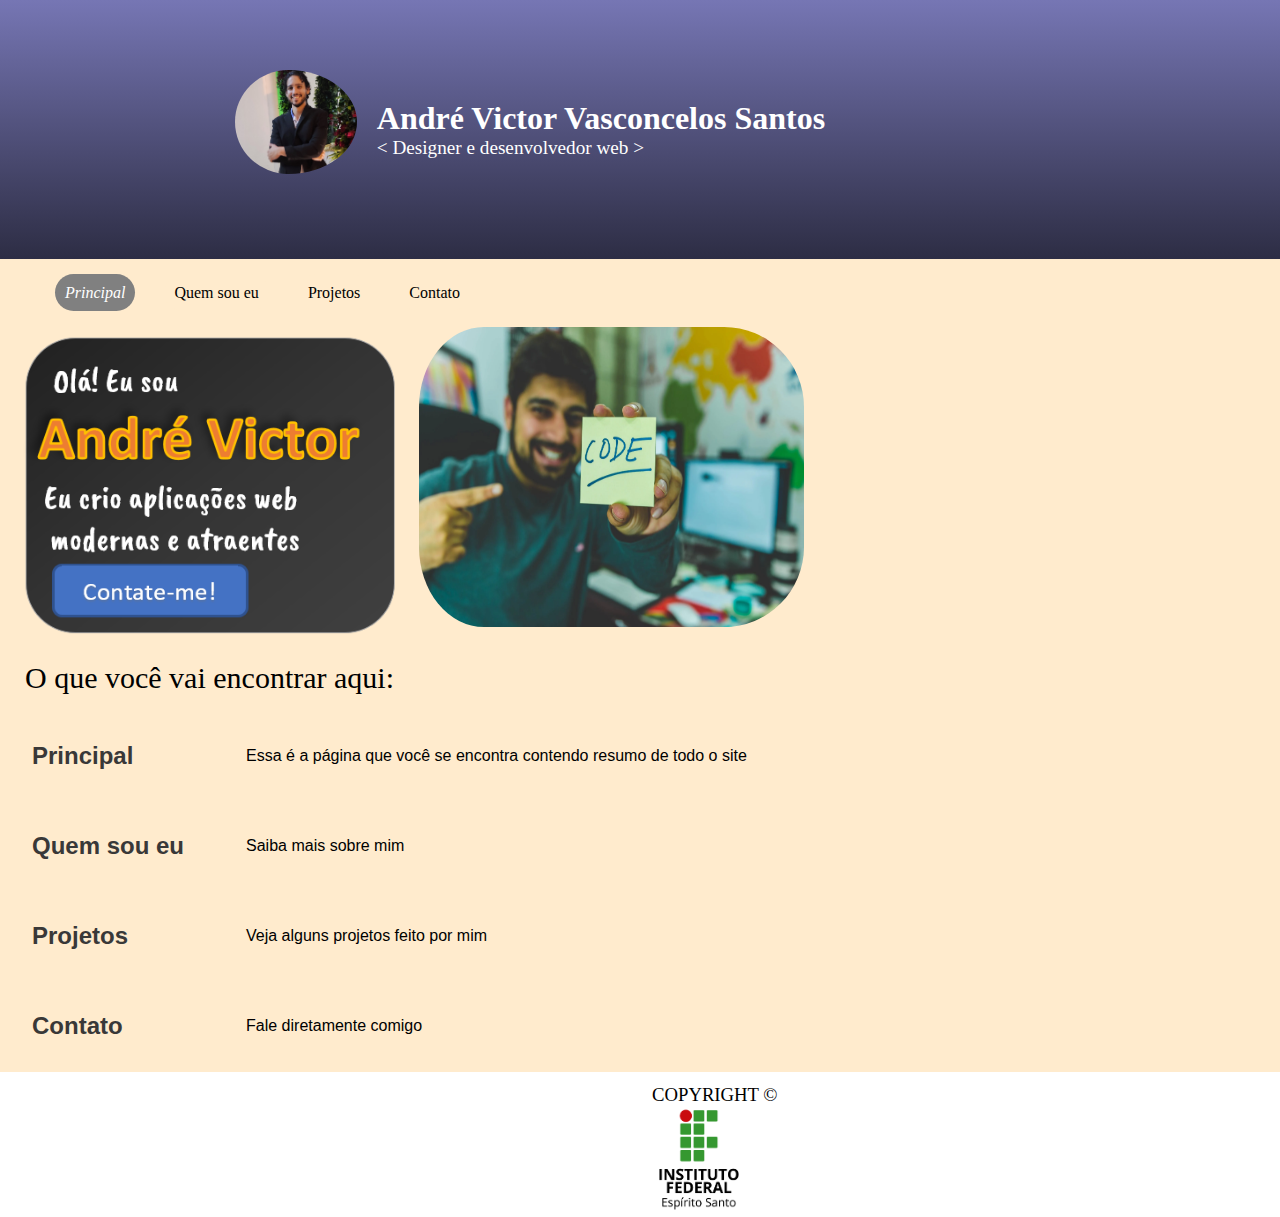
<file: index.html>
<!DOCTYPE html>
<html lang="pt-br">
<head>
    <meta charset="UTF-8">
    <meta http-equiv="X-UA-Compatible" content="IE=edge">
    <meta name="viewport" content="width=device-width, initial-scale=1.0">
    <title>Currículo ON</title>
    <link rel="stylesheet" href="style.css">

    <!-- <img src="imagens_atividade_semana1/foto minha (1)1 (1) cut.jpg" alt="foto pessoal">-->
</head>
<body>

<div class="container">
<img src="imagens_atividade_semana1/foto minha (1)1 (1) cut.jpg" alt="foto pessoal">

<h1>André Victor Vasconcelos Santos</h1>
       
<h2>&lt; Designer e desenvolvedor web &gt;</h2>
</div>

    
    <header>
        <nav>
        <a href="index.html"><i>Principal</i></a>
        <a style="background-color: blanchedalmond ; color: black;" href ="QuemSouEu.html">Quem sou eu</a>
        <a style="background-color: blanchedalmond ; color: black;" href="projetos.html">Projetos</a>
        <a style="background-color: blanchedalmond ; color: black;" href="contato.html">Contato</a>
    </nav>
  </header>


  <main>


<a href="contato.html"><img style="width: 400px ;" src="imagens_semana2/Captura de tela 2022-10-12 174719.png" alt=""></a>

<img style="width: 400px ; height: 300px;" class="pessoa" src="imagens_semana2/pessoa.jpg" alt="">

    

<h3 style="font-size:30px ;"><b>O que você vai encontrar aqui:</b></h3>

<table>
   <tr>
       
       <td class="editar">
           Principal  
       </td>
       
       <td>Essa é a página que você se encontra contendo resumo de todo o site</td>

     </tr> 


     <tr>
       
        <td class="editar">
            Quem sou eu  
        </td>
        
        <td>Saiba mais sobre mim</td>
        
      </tr>

      <tr>
       
        <td class="editar">
            Projetos
        </td>
        
        <td>Veja alguns projetos feito por mim</td>
        
      </tr>

      <tr>
       
        <td class="editar">
            Contato
        </td>
        
        <td>Fale diretamente comigo</td>
        
      </tr>

    
</table>

  </main>
  
</body>

<footer>
  <h3 class="copy">COPYRIGHT ©</h3>
  <img class="footer" src="imagens_atividade_semana1/ifes.png" alt="">
</footer>
</html>
</file>
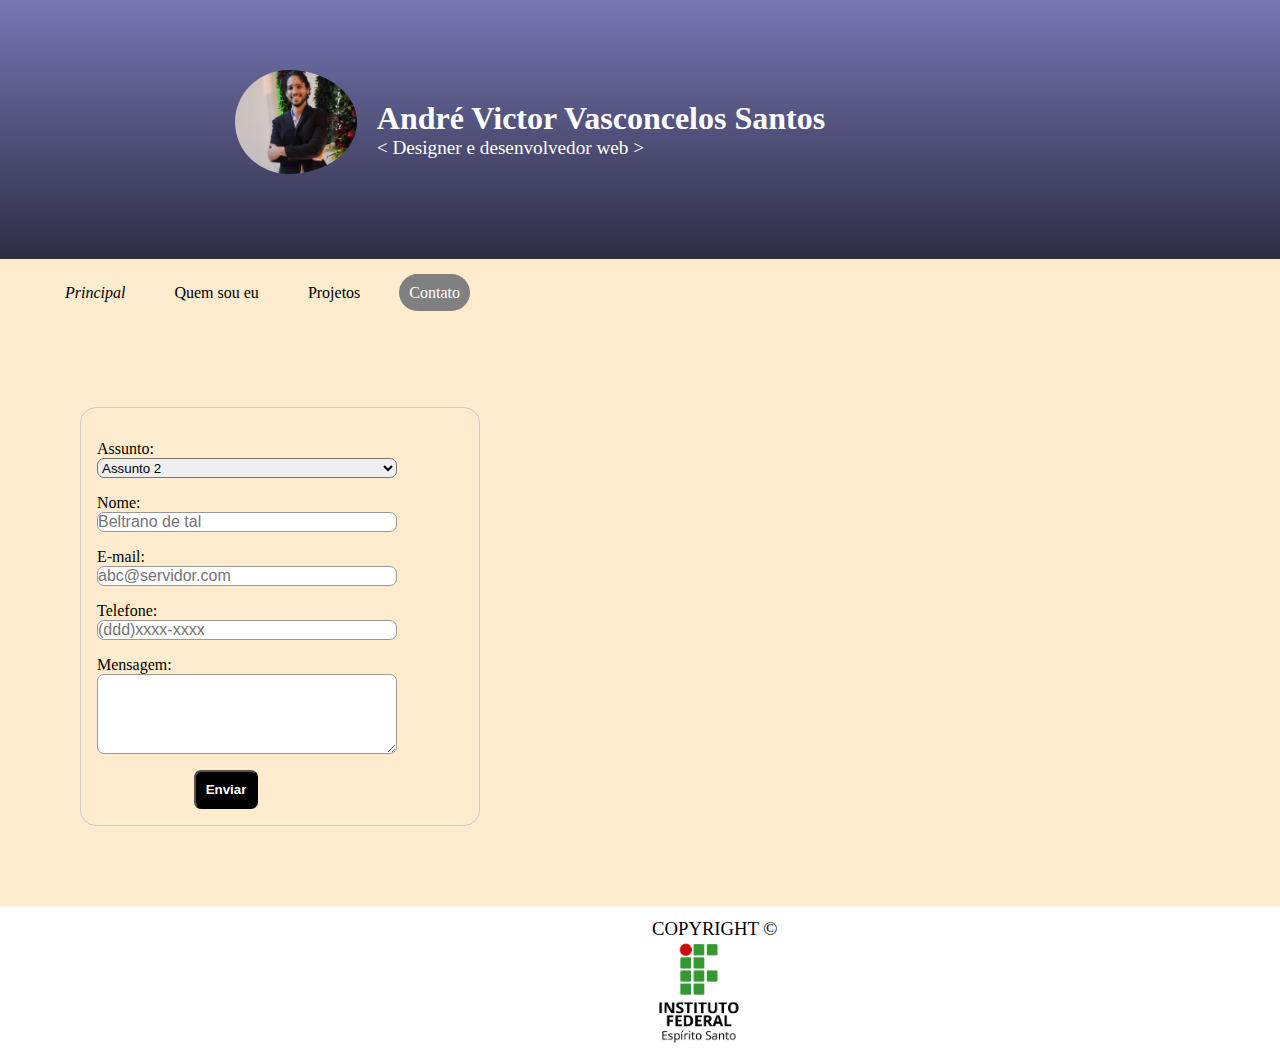
<file: contato.html>
<!DOCTYPE html>
<html lang="pt-br">
<head>
    <meta charset="UTF-8">
    <meta http-equiv="X-UA-Compatible" content="IE=edge">
    <meta name="viewport" content="width=device-width, initial-scale=1.0">
    <title>Currículo ON</title>
    <link rel="stylesheet" href="style.css">

</head>
<body>

<div class="container">
<img src="imagens_atividade_semana1/foto minha (1)1 (1) cut.jpg" alt="foto pessoal">

<h1>André Victor Vasconcelos Santos</h1>
       
<h2>&lt; Designer e desenvolvedor web &gt;</h2>
</div>

    
    <header>
        <nav>
        <a style="background-color: blanchedalmond ; color: black;" href="index.html"><i>Principal</i></a>
        <a style="background-color: blanchedalmond ; color: black;"  href ="QuemSouEu.html">Quem sou eu</a>
        <a style="background-color: blanchedalmond ; color: black;" href="projetos.html">Projetos</a>
        <a href="contato.html">Contato</a>
    </nav>
  </header>

<body>
 
    <form action="/pagina-processa-dados-do-form" method="post">
        <div>
        
        </div>
        <div>
            <label for="nome">Assunto:</label> <br>
            <select name="select">
                <option value="valor1">Assunto 1</option>
                <option value="valor2" selected>Assunto 2</option>
                <option value="valor3"> Assunto 3</option>
              </select>
        </div>
        <div>
            <label for="nome">Nome:</label>
            <input type="text" id="nome" placeholder="Beltrano de tal"/>
        </div>
        <div>
            <label for="email">E-mail:</label>
            <input type="email" id="email"
            placeholder="abc@servidor.com" />
        </div>
        <div>
            <label for="email">Telefone:</label>
            <input type="email" id="telefone" placeholder="(ddd)xxxx-xxxx" />
        </div>

        <div>
            <label for="msg">Mensagem:</label>
            <textarea id="msg"></textarea>
        </div>

        <div class="button">
            <button type="submit">Enviar</button>
        </div>
    </form>


    </body>

<footer>
  <h3 class="copy">COPYRIGHT ©</h3>
  <img class="footer" src="imagens_atividade_semana1/ifes.png" alt="">
</footer>

</html>
</file>
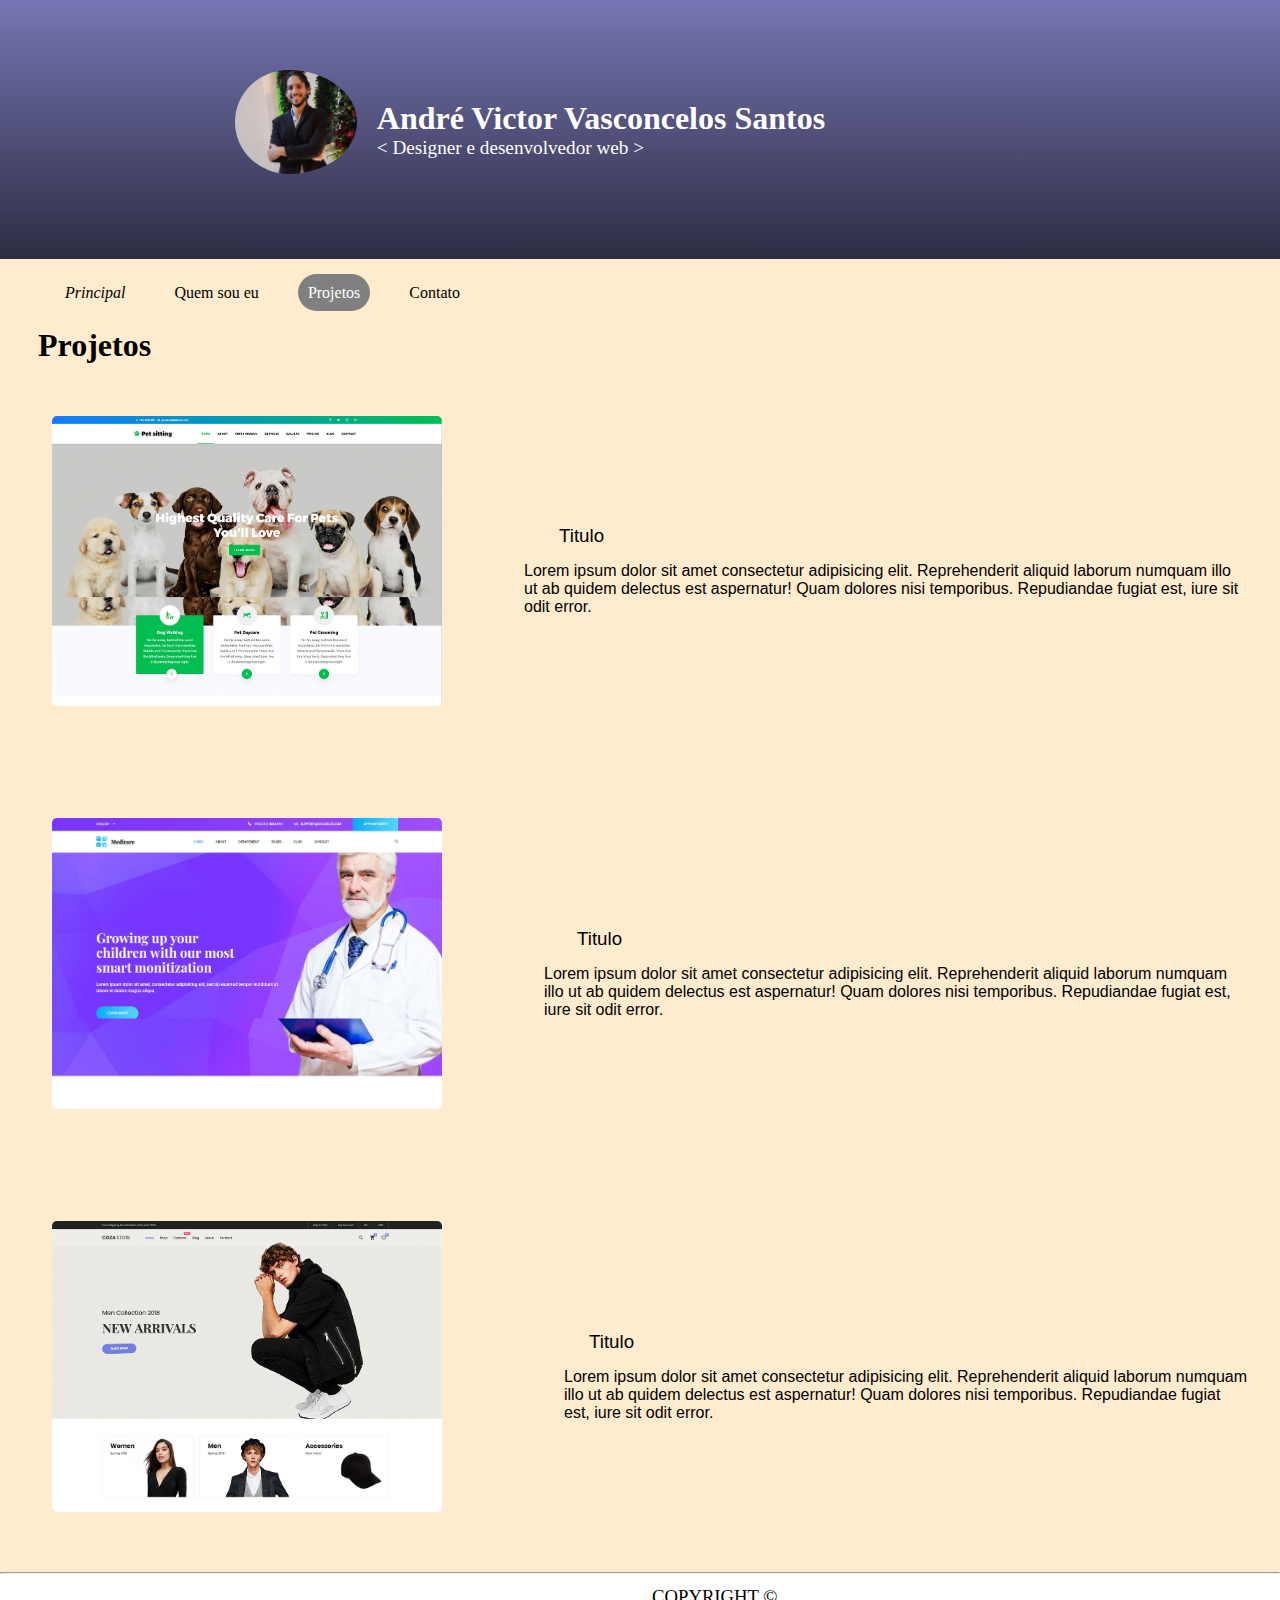
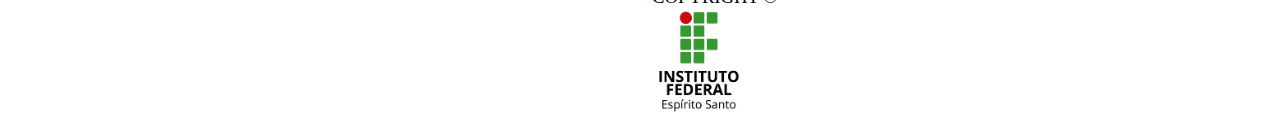
<file: projetos.html>
<!DOCTYPE html>
<html lang="pt-br">
<head>
    <meta charset="UTF-8">
    <meta http-equiv="X-UA-Compatible" content="IE=edge">
    <meta name="viewport" content="width=device-width, initial-scale=1.0">
    <title>Currículo ON</title>
    <link rel="stylesheet" href="style.css">

</head>
<body>

<div class="container">
<img src="imagens_atividade_semana1/foto minha (1)1 (1) cut.jpg" alt="foto pessoal">

<h1>André Victor Vasconcelos Santos</h1>
       
<h2>&lt; Designer e desenvolvedor web &gt;</h2>
</div>

    
    <header>
        <nav>
        <a style="background-color: blanchedalmond ; color: black;" href="index.html"><i>Principal</i></a>
        <a style="background-color: blanchedalmond ; color: black;"  href ="QuemSouEu.html">Quem sou eu</a>
        <a href="projetos.html">Projetos</a>
        <a style="background-color: blanchedalmond ; color: black;" href="contato.html">Contato</a>
    </nav>
  </header>

<body>
    
      <h1 style="margin-left: 38px ;" class="qsoueu">Projetos </h1>


      <table style="display: inline-block;">
        <tr>
            
            <td>
                    <img style="width: 430px ;" class="projeto" src="imagens_semana2/projeto1.jpg" alt="site android">
            </td>

            <td>  
                <p>
                   <h3 style="margin-left: 10px; text-align: left; "><b>Titulo</b></h3> 
                    Lorem ipsum dolor sit amet consectetur adipisicing elit. Reprehenderit aliquid laborum numquam illo ut ab quidem delectus est aspernatur! Quam dolores nisi temporibus. Repudiandae fugiat est, iure sit odit error.</p> 
             </td>

        </tr> 
    
    </table>
    
    <table style="display: inline-block;">
        <tr>
            
            <td>
                <img style="width: 430px ;" class="projeto" src="imagens_semana2/projeto2.jpg" alt="site android">
            </td>

            <td>  
                <h3 style="margin-left: 28px ;"><b>Titulo</b></h3>
                <p style="margin-left: 20px ;"> Lorem ipsum dolor sit amet consectetur adipisicing elit. Reprehenderit aliquid laborum numquam illo ut ab quidem delectus est aspernatur! Quam dolores nisi temporibus. Repudiandae fugiat est, iure sit odit error.</p> 
             </td>

        </tr> 
    
    </table>
  
    <table style="display: inline-block;">
        <tr>
            
            <td>
                <img style="width: 430px ;" class="projeto" src="imagens_semana2/projeto3.jpg" alt="site android">

            </td>

            <td>  
                <h3 style="margin-left: 40px ;"><b>Titulo</b></h3>
                <p style="margin-left: 40px ;">Lorem ipsum dolor sit amet consectetur adipisicing elit. Reprehenderit aliquid laborum numquam illo ut ab quidem delectus est aspernatur! Quam dolores nisi temporibus. Repudiandae fugiat est, iure sit odit error.</p> 
             </td>

        </tr> 
    
    </table>
  

</body>

<hr>

<footer>
    <h3 class="copy">COPYRIGHT ©</h3>
    <img class="footer" src="imagens_atividade_semana1/ifes.png" alt="">
  </footer>

  </html>
</file>
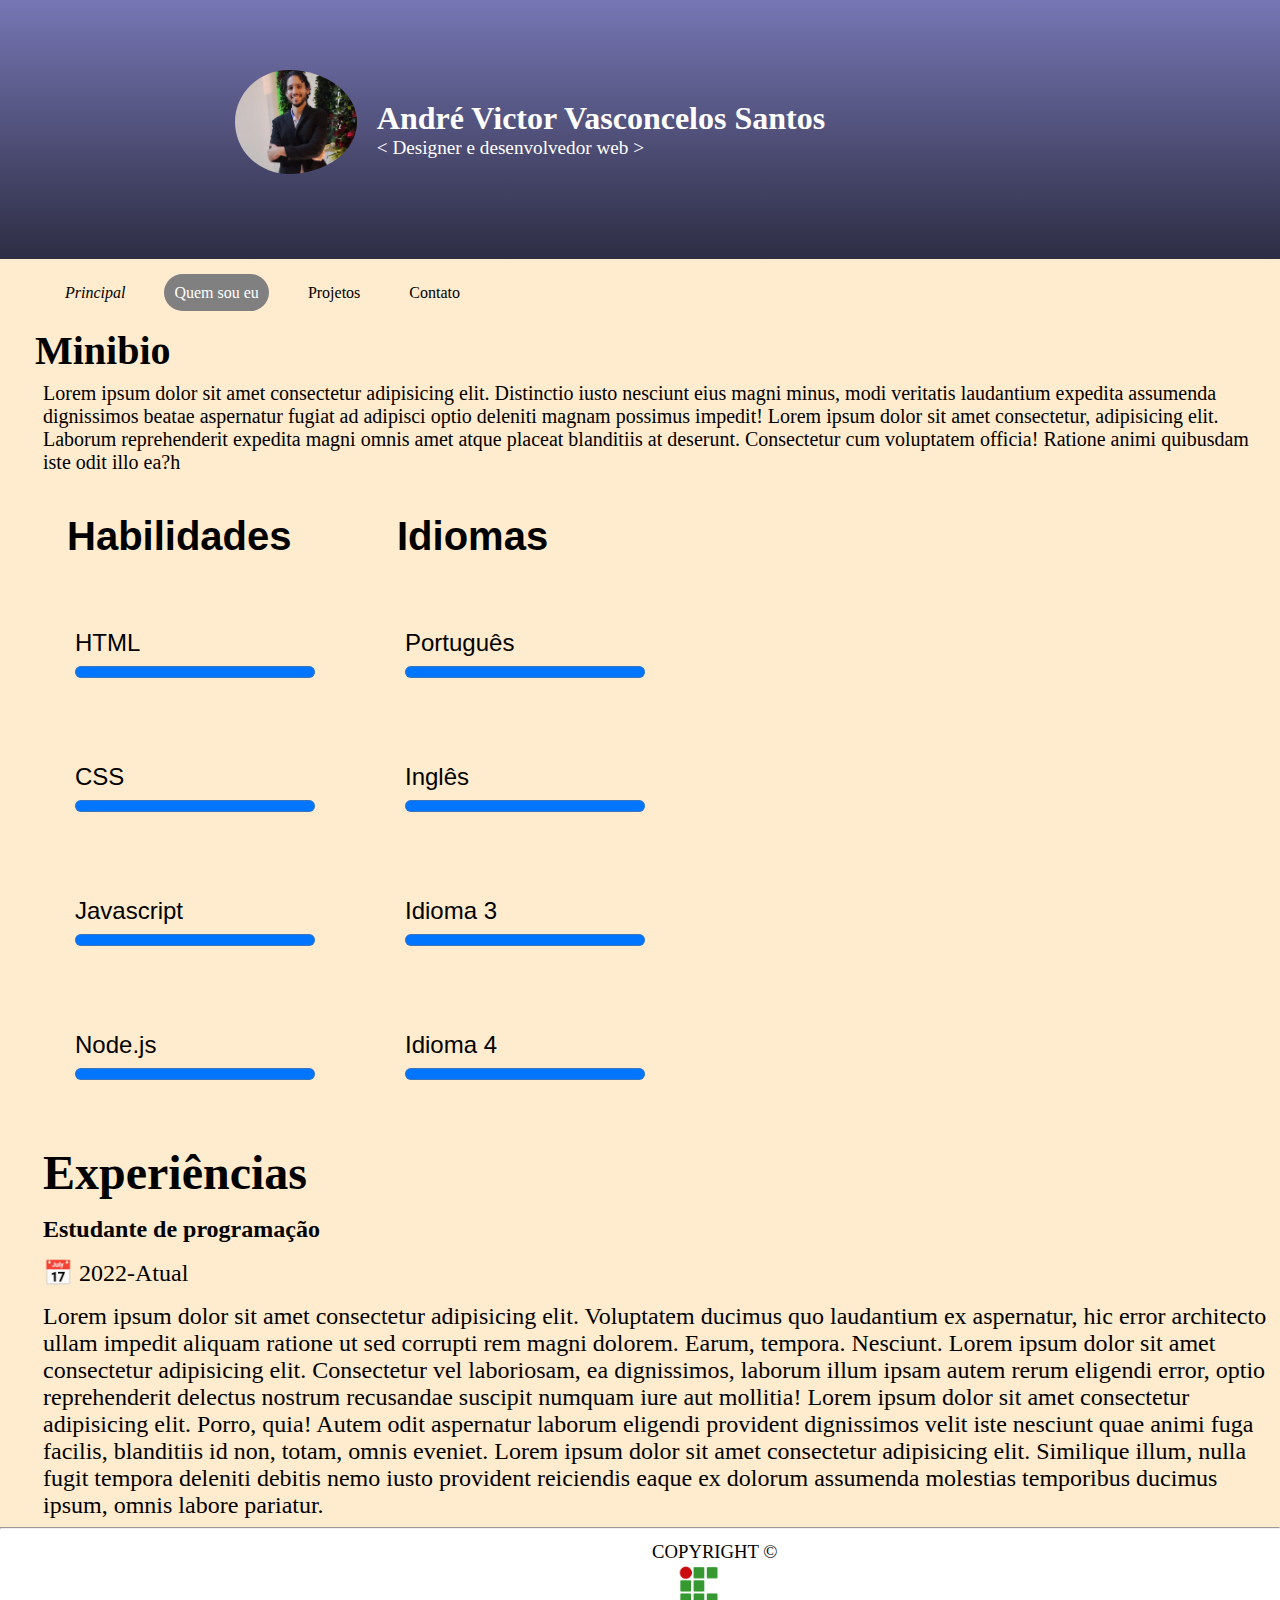
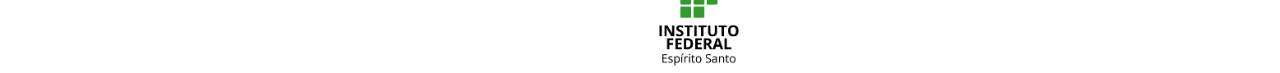
<file: QuemSouEu.html>
<!DOCTYPE html>
<html lang="pt-br">
<head>
    <meta charset="UTF-8">
    <meta http-equiv="X-UA-Compatible" content="IE=edge">
    <meta name="viewport" content="width=device-width, initial-scale=1.0">
    <title>Currículo ON</title>
    <link rel="stylesheet" href="style.css">

</head> 

<body>

<div class="container">

<img  src="imagens_atividade_semana1/foto minha (1)1 (1) cut.jpg" alt="foto pessoal">

<h1>André Victor Vasconcelos Santos</h1>
       
<h2>&lt; Designer e desenvolvedor web &gt;</h2>
</div>
        <header>
        <nav >
        <a style="background-color: blanchedalmond ; color: black;" href="index.html"><i>Principal</i></a>
        <a href ="QuemSouEu.html">Quem sou eu</a>
        <a style="background-color: blanchedalmond ; color: black;" href="projetos.html">Projetos</a>
        <a style="background-color: blanchedalmond ; color: black;" href="contato.html">Contato</a>
    </nav>
  </header>

  <main>
    <h1 style="font-size: 40px ; margin-left: 35px;">Minibio
        <p class="qsoueu"> Lorem ipsum dolor sit amet consectetur adipisicing elit. Distinctio iusto nesciunt eius magni minus, modi veritatis laudantium expedita assumenda dignissimos beatae aspernatur fugiat ad adipisci optio deleniti magnam possimus impedit! Lorem ipsum dolor sit amet consectetur, adipisicing elit. Laborum reprehenderit expedita magni omnis amet atque placeat blanditiis at deserunt. Consectetur cum voluptatem officia! Ratione animi quibusdam iste odit illo ea?h </p>





        <table style="display: inline-block;">
            <tr>
                
                <td>
                    Habilidades  
                </td>

            </tr> 
            <tr>
                <td>
                    
                 
       <p class="escrita">
            HTML <br> <progress value="100" max="100">CSS</progress>
       </p>

                </td>
            </tr>

         
                <tr>
                    <td>
                        
                     
           <p class="escrita">
                CSS <br> <progress value="100" max="100">CSS</progress>
           </p>

                    </td>
                </tr>



                <tr>
                    <td>
                        
                     
    <p class="escrita">
        Javascript <br> <progress value="100" max="100">HTML</progress>
</p>

                    </td>
</tr>               

<tr>
    <td>
        
     
<p class="escrita">
Node.js <br> <progress value="100" max="100">HTML</progress>
</p>

    </td>
</tr>               
    
        </table>
        
        
        
        <table style="display: inline-block;">
            <tr>
                
                <td>
                    Idiomas 
                </td>

            </tr> 
            <tr>
                <td>
                    
                 
       <p class="escrita">
            Português <br> <progress value="100" max="100"></progress>
       </p>

                </td>
            </tr>

         
                <tr>
                    <td>
                        
                     
           <p class="escrita">
                Inglês <br> <progress value="100" max="100">CSS</progress>
           </p>

                    </td>
                </tr>



                <tr>
                    <td>
                        
                     
    <p class="escrita">
        Idioma 3 <br> <progress value="100" max="100">HTML</progress>
</p>

                    </td>
</tr>               

<tr>
    <td>
        
     
<p class="escrita">
Idioma 4 <br> <progress value="100" max="100">HTML</progress>
</p>

    </td>
</tr>               
    
        </table>
        
        
    

<p class="qsoueu_e"> Experiências </p>

<p class="escrita"><b>Estudante de programação</b></p>

<p class="escrita"> &#x1F4C5 2022-Atual</p>

<p class="escrita">

    Lorem ipsum dolor sit amet consectetur adipisicing elit. Voluptatem ducimus quo laudantium ex aspernatur, hic error architecto ullam impedit aliquam ratione ut sed corrupti rem magni dolorem. Earum, tempora. Nesciunt. Lorem ipsum dolor sit amet consectetur adipisicing elit. Consectetur vel laboriosam, ea dignissimos, laborum illum ipsam autem rerum eligendi error, optio reprehenderit delectus nostrum recusandae suscipit numquam iure aut mollitia! Lorem ipsum dolor sit amet consectetur adipisicing elit. Porro, quia! Autem odit aspernatur laborum eligendi provident dignissimos velit iste nesciunt quae animi fuga facilis, blanditiis id non, totam, omnis eveniet. Lorem ipsum dolor sit amet consectetur adipisicing elit. Similique illum, nulla fugit tempora deleniti debitis nemo iusto provident reiciendis eaque ex dolorum assumenda molestias temporibus ducimus ipsum, omnis labore pariatur.

  </main>

</body>

  <hr>

  <footer>
      <h3 class="copy">COPYRIGHT ©</h3>
      <img class="footer" src="imagens_atividade_semana1/ifes.png" alt="">
    </footer>
</html>
</file>
<file: style.css>
@charset "UTF-8";
*{padding: 0;
  margin: 0;
  box-sizing: border-box;
}
@import url('https://fonts.googleapis.com/css2?family=Caveat&display=swap');
/* font-family: 'Caveat', cursive;
 */

 @import url('https://fonts.googleapis.com/css2?family=Open+Sans:ital@1&display=swap');

 /* font-family: 'Open Sans', sans-serif;
 */

.container{
background-image: linear-gradient(to top, rgb(45, 45, 68) , rgb(118, 118, 180));   
 
padding: 70px;
padding-bottom: 100px;

}
.container>img{
    float: left;
    width: 12%;
    border-radius: 50%;
    border-style: unset;
    margin-left: 150px;
    margin-inline-end: 20px;

}
div>h1{
padding-top: 30px;
color: white;
}


h2{
    color: white;
    font-weight: lighter;
    font-size: 1.2em;
}

body{
    background-color: blanchedalmond;
}



h1.qsoueu{
    background-image: none;
    color: black;
    border-style: none;
    margin-left: 5px;
    }
    
    p.qsoueu{
        
        background-image: none;
        color: black;
        padding: 8px;
        font-size: 0.5em;
        font-weight: normal;
    
    }
    p.qsoueu_h{
        
        background-image: none;
        color: black;
        font-size: medium;
        padding: 8px;
        font-size: 1.2em;
    
    }
    p.qsoueu_e{
        
        background-image: none;
        color: black;
        font-size: medium;
        padding: 8px;
        font-size: 1.2em;
    
    }
    p.linguagens{
        
        background-image: none;
        color: black;
        font-size: medium;
        padding: 8px;
    
    }
    p.escrita{
        
        background-image: none;
        color: black;
        padding: 8px;
        font-size: 0.6em;
        font-weight: lighter;
    }
    nav{
        padding: 25px;
        padding-left: 30px;
        font-family: 'Caveat', cursive;
    }
    
    nav>a{
    padding: 10px;
    margin-left: 25px;
    text-decoration: none;
    background-color: gray;
    border-radius: 30px;
    color: white;
    }
    
    
    h4{
        padding: 50px;
        font-size: larger;
        font-size: 2em;
    }
    
    h3{
        padding:15px ;
        padding-left: 25px;
        font-weight: lighter;
    
    }
    
    h3.nome{
        font-size: x-large;
    }
    
    h3.resumo{
        padding:0.1px ;
        padding-left: 25px;
        font-weight: lighter;
    
    }
    
    h3.copy{
        padding:12px ;
    padding-bottom: 0px;    
    
    }
    
    img{
        width: 35%;
        height: 20%;
        padding-left: 15px;
        border-radius: 25px 25px 25px 25px ;
    }
    
   
    
    img.footer{
        width: 8%;
        height: 20%;
        padding-left: 15px;
        border-radius: 0px ;
        margin-left: 50%;
    }
    h3.copy{
        margin-left: 50%   
    }
    
    img.projeto{
        padding: 20px;
    }
   
    img.pessoa{
        border-radius: 80px;
        height: 390px;
        margin-bottom: 15px;
    }

    footer{
        background-color: white;
    }
    
    ul{
    padding-left: 60px;
    padding-top: 20px;
    }
    
    ul{ 
        padding: 15px;
        padding-left: 25px;
    }
    td{
    padding: 30px;
    font-family: 'Open Sans', sans-serif
    }

    td.editar{
        font-size: x-large;
        color: rgb(57, 56, 56);
        font-family: 'Open Sans', sans-serif;
        font-weight: bold;
    }

    .tabela1{
        display: inline-block;
    }

    .tabela2{
        display: inline-block;
    }

    form {
        margin: 80px;
        width: 400px;
        padding: 1em;
        border: 1px solid #CCC;
        border-radius: 1em;
    }

    form div + div {
        margin-top: 1em;
    }

    label {
       
        display: inline-block;
        width: 90px;
        text-align: left;
    }

    input, textarea {
       
        font: 1em sans-serif;
        width: 300px;
        -moz-box-sizing: border-box;
        box-sizing: border-box;
        border: 1px solid #999;
    }

    input:focus, textarea:focus {
        
        border-color: #000;
    }

    textarea {
        
        vertical-align: top;
    
        height: 5em;
    
        
        resize: vertical;
    }

    .button {
       
        padding-left: 90px;
    }
    button {
       
        margin-left: .5em;
    }

    input{
        border-radius: 7px;
    }

    textarea{
        border-radius: 7px;
 
    }

    button{
        background-color: #000;
        color: white;
        border-radius: 7px;
        padding: 10px;
        font-weight: bold;
    }

    select {
        width: 300px;
        height: 20px;
        border-radius: 7px;
    }
</file>
